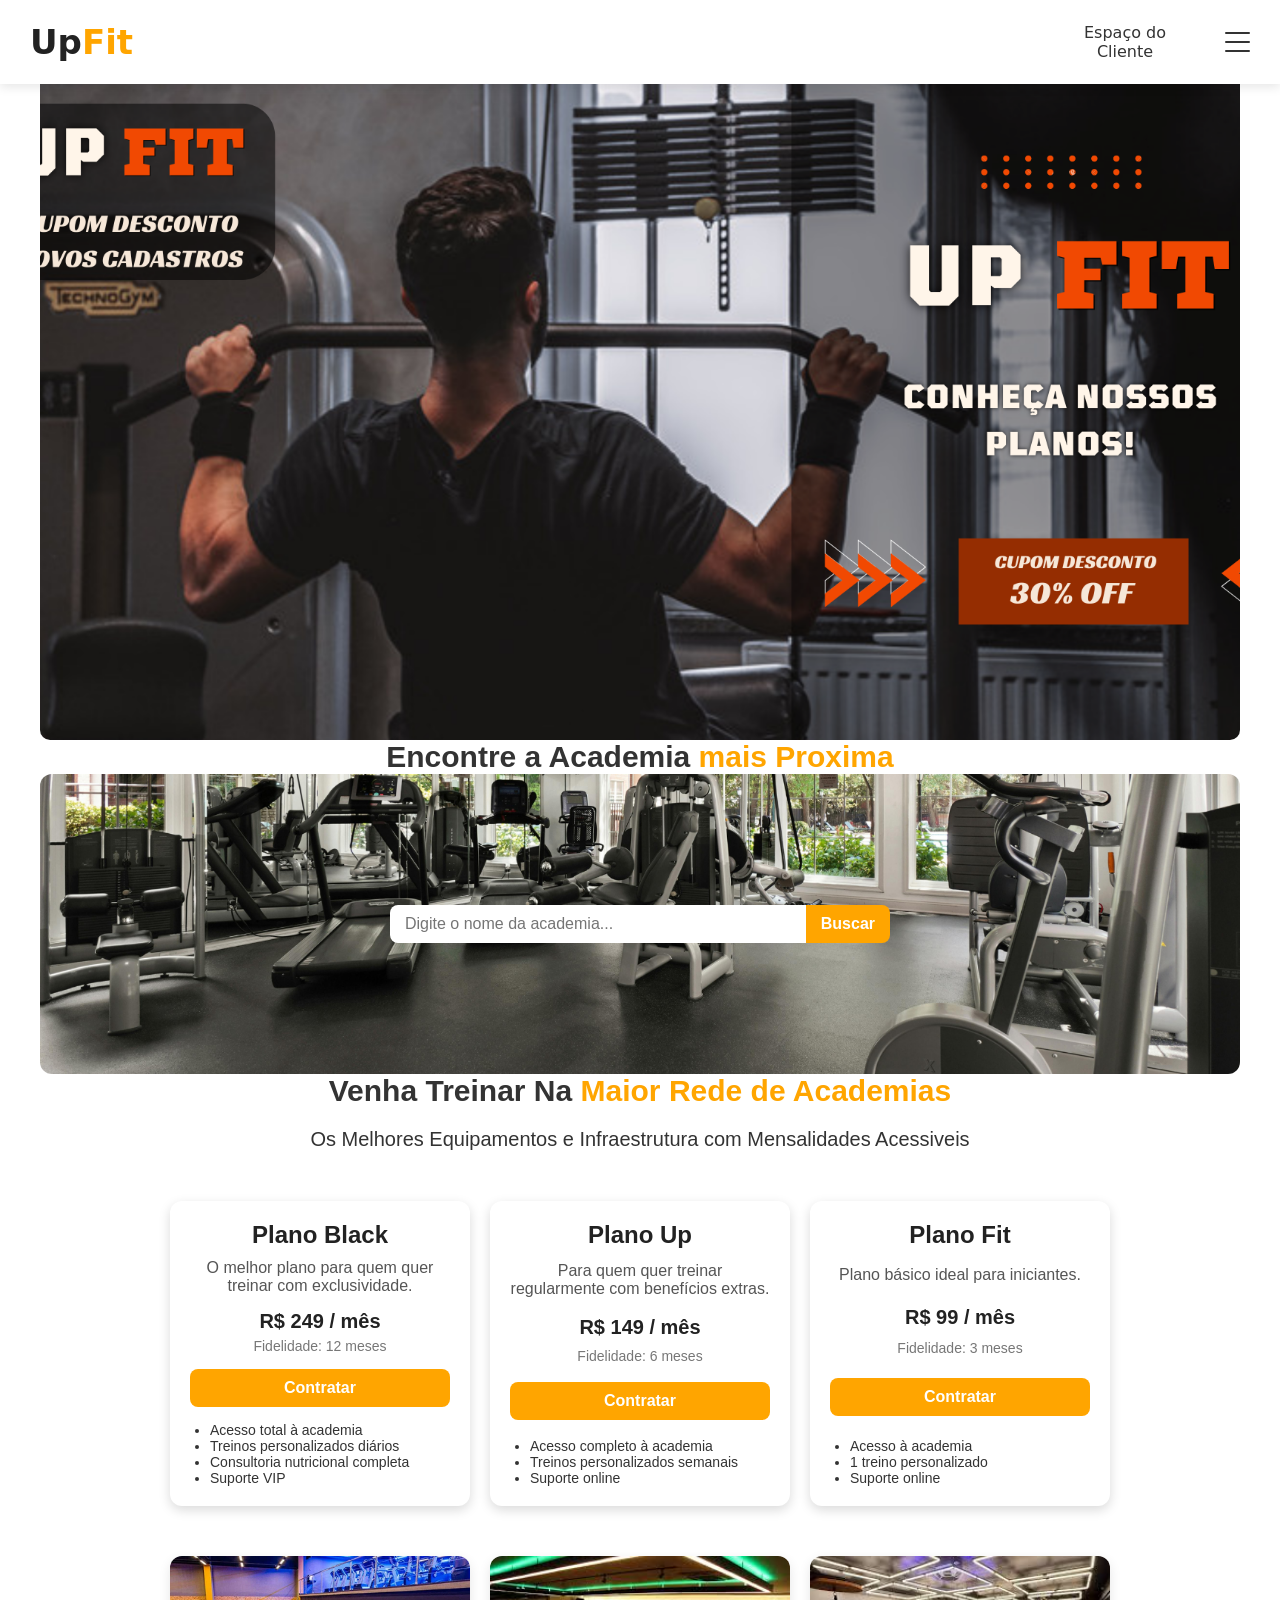
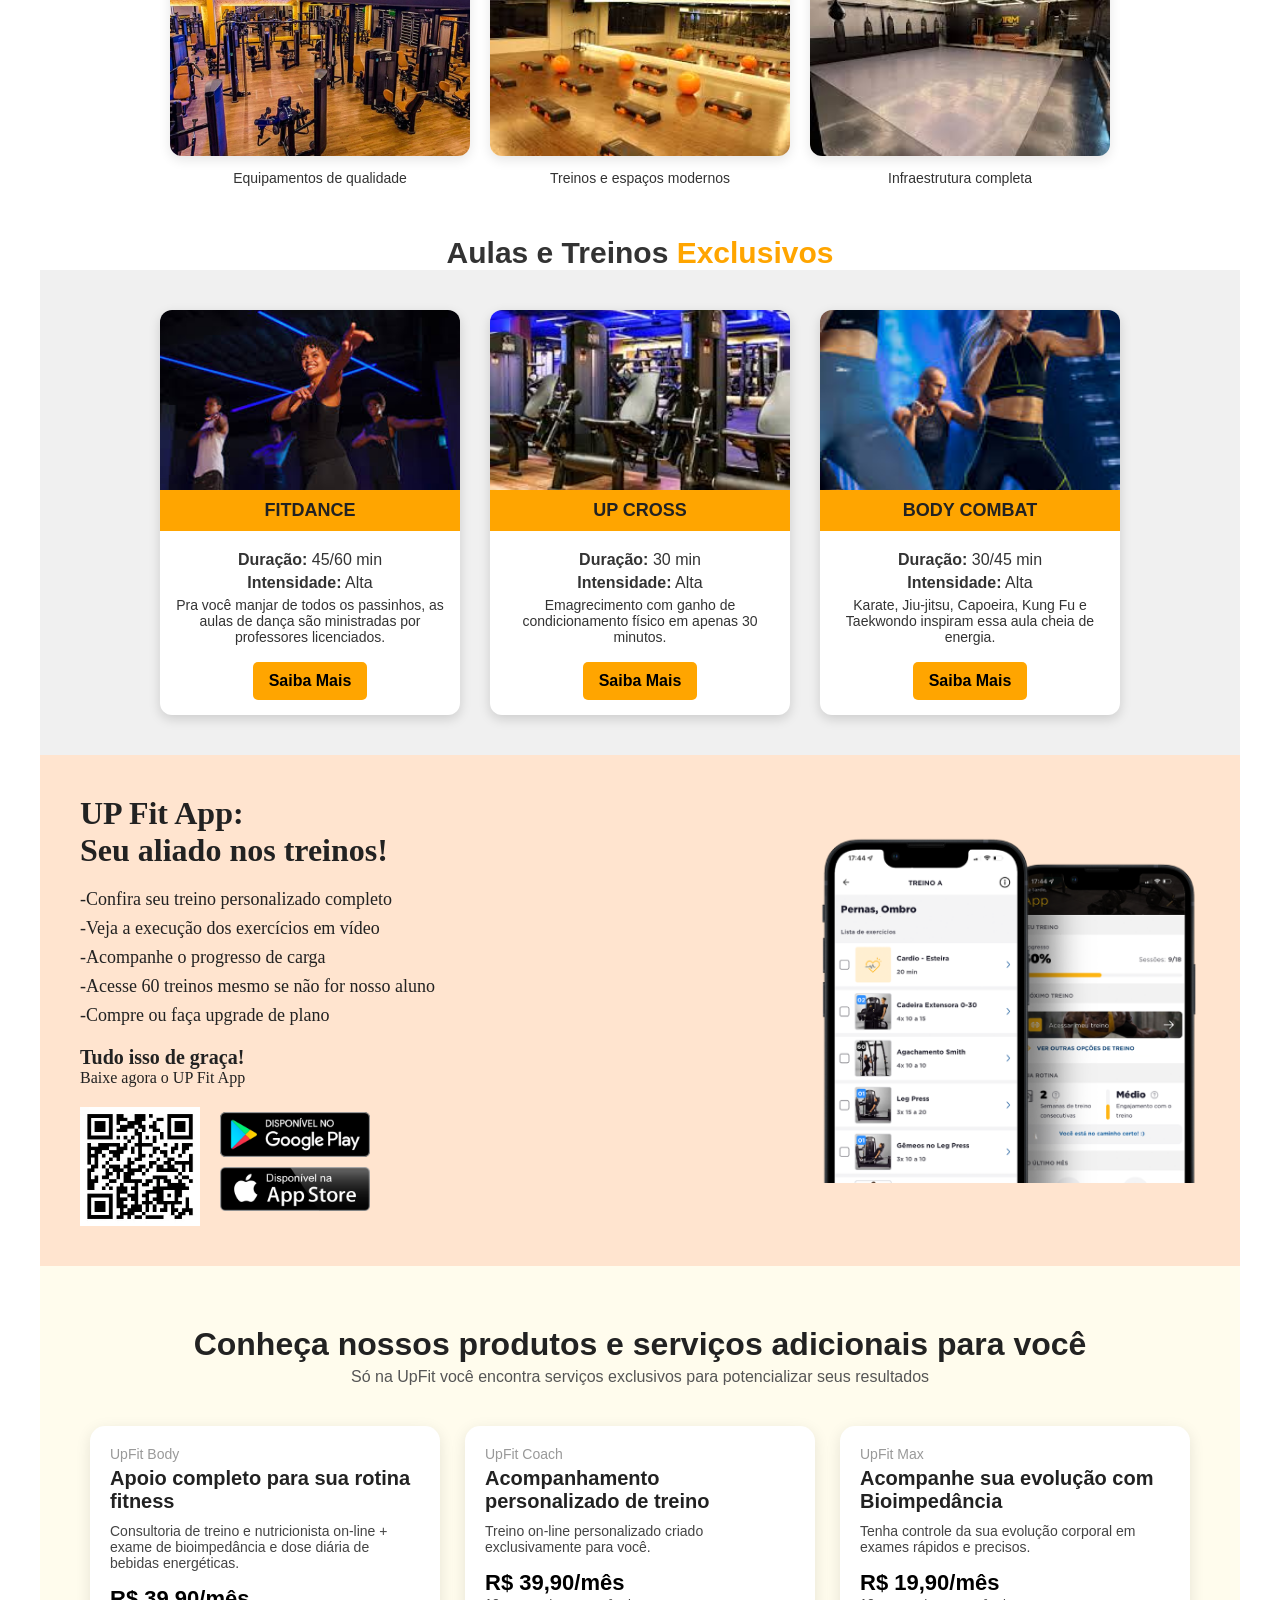
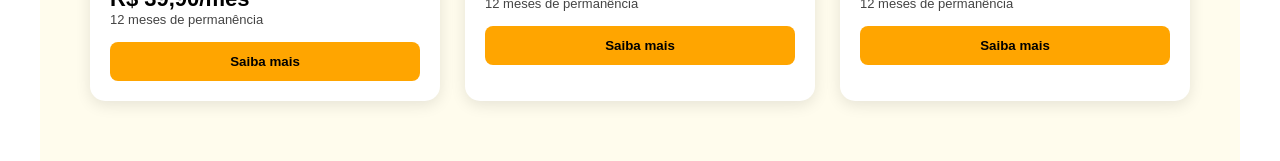
<file: index.html>
<!DOCTYPE html>
<html lang="pt-br">

<head>
    <meta charset="utf-8">
    <title>UpFit</title>
    <link rel="stylesheet" href="style.css">
    
</head>

<body>

<!-- Cabeçalho -->
<header>
    <!-- Logo -->
    <div class="logo">Up<span>Fit</span></div>

    <!-- Botões do cabeçalho -->
    <nav>
        
        <a href="clientes.html">Espaço do Cliente</a>
        
        

        <div class="menu-hamburguer" onclick="toggleMenu()">
            <span></span>
            <span></span>
            <span></span>
        </div>
    </nav>
</header>

<!-- Banner -->
<div class="banner"></div>

<h1 class="encontrar">Encontre a Academia <span>mais Proxima</span></h1>

<div class="banners">
    <!-- Barra de pesquisa -->
    <div class="search-container">
        <input type="text" placeholder="Digite o nome da academia..." />
        <button>Buscar</button>
    </div>
</div>

<h1 class="encontrar">Venha Treinar Na <span>Maior Rede de Academias</span></h1>
<h3 class="mensalidades">Os Melhores Equipamentos e Infraestrutura com Mensalidades Acessiveis</h3>

<!-- Seção de planos -->
<section class="planos">
  <!-- Plano Black (mais vantajoso) -->
  <div class="card destaque">
    <h3 class="plano-titulo">Plano Black</h3>
    <p class="plano-desc">O melhor plano para quem quer treinar com exclusividade.</p>
    <p class="plano-preco">R$ 249 / mês</p>
    <p class="plano-fidelidade">Fidelidade: 12 meses</p>
    <button class="btn-contratar">Contratar</button>
    <ul class="plano-beneficios">
      <li>Acesso total à academia</li>
      <li>Treinos personalizados diários</li>
      <li>Consultoria nutricional completa</li>
      <li>Suporte VIP</li>
    </ul>
  </div>

  <!-- Plano Up -->
  <div class="card">
    <h3 class="plano-titulo">Plano Up</h3>
    <p class="plano-desc">Para quem quer treinar regularmente com benefícios extras.</p>
    <p class="plano-preco">R$ 149 / mês</p>
    <p class="plano-fidelidade">Fidelidade: 6 meses</p>
    <button class="btn-contratar">Contratar</button>
    <ul class="plano-beneficios">
      <li>Acesso completo à academia</li>
      <li>Treinos personalizados semanais</li>
      <li>Suporte online</li>
    </ul>
  </div>

  <!-- Plano Fit -->
  <div class="card">
    <h3 class="plano-titulo">Plano Fit</h3>
    <p class="plano-desc">Plano básico ideal para iniciantes.</p>
    <p class="plano-preco">R$ 99 / mês</p>
    <p class="plano-fidelidade">Fidelidade: 3 meses</p>
    <button class="btn-contratar">Contratar</button>
    <ul class="plano-beneficios">
      <li>Acesso à academia</li>
      <li>1 treino personalizado</li>
      <li>Suporte online</li>
    </ul>
  </div>
</section>

<!-- Seção de imagens centralizadas com descrições -->
<section class="imagens-centralizadas">
    <div class="imagem-card">
        <img src="smartfit-academias-na-barra-da-tijuca-rio-de-janeiro-1024x576.jpg.webp" alt="Imagem 1">
        <p class="descricao">Equipamentos de qualidade</p>
    </div>
    <div class="imagem-card">
        <img src="baixados.jpeg" alt="Imagem 2">
        <p class="descricao">Treinos e espaços modernos</p>
    </div>
    <div class="imagem-card">
        <img src="baixados (1).jpeg" alt="Imagem 3">
        <p class="descricao">Infraestrutura completa</p>
    </div>
</section>

<!-- Seção de Aulas e Treinos Exclusivos -->
<div class="Experiência">
    <h1 class="encontrar">Aulas e Treinos <span>Exclusivos</span></h1>
</div>

<section class="cards-aulas">
    <!-- Card FitDance -->
    <div class="card-aula">
        <img src="fitdance.jpeg" alt="FitDance">
        <div class="tag">FITDANCE</div>
        <div class="info">
            <p><strong>Duração:</strong> 45/60 min</p>
            <p><strong>Intensidade:</strong> Alta</p>
            <p class="desc">
                Pra você manjar de todos os passinhos, as aulas de dança são ministradas por professores licenciados.
            </p>
            <a href="#" class="btn">Saiba Mais</a>
        </div>
    </div>

    <!-- Card Smart Cross -->
    <div class="card-aula">
        <img src="smartcross.jpeg" alt="Smart Cross">
        <div class="tag">UP CROSS</div>
        <div class="info">
            <p><strong>Duração:</strong> 30 min</p>
            <p><strong>Intensidade:</strong> Alta</p>
            <p class="desc">
                Emagrecimento com ganho de condicionamento físico em apenas 30 minutos.
            </p>
            <a href="#" class="btn">Saiba Mais</a>
        </div>
    </div>

    <!-- Card Body Combat -->
    <div class="card-aula">
        <img src="bodycombat.jpeg" alt="Body Combat">
        <div class="tag">BODY COMBAT</div>
        <div class="info">
            <p><strong>Duração:</strong> 30/45 min</p>
            <p><strong>Intensidade:</strong> Alta</p>
            <p class="desc">
                Karate, Jiu-jitsu, Capoeira, Kung Fu e Taekwondo inspiram essa aula cheia de energia.
            </p>
            <a href="#" class="btn">Saiba Mais</a>
        </div>
    </div>
</section>

<section class="app-section">
  <div class="app-text">
    <h2>UP Fit App:<br>Seu aliado nos treinos!</h2>

    <ul>
      <li>-Confira seu treino personalizado completo</li>
      <li>-Veja a execução dos exercícios em vídeo</li>
      <li>-Acompanhe o progresso de carga</li>
      <li>-Acesse 60 treinos mesmo se não for nosso aluno</li>
      <li>-Compre ou faça upgrade de plano</li>
    </ul>

    <p class="gratis">Tudo isso de graça!</p>
    <p>Baixe agora o UP Fit App</p>

    <div class="downloads">
      <img src="QR.webp" class="qr" alt="QR Code">

      <div class="lojas">
        <img src="disponivel-google-play-badge-6.png" alt="Google Play">
        <img src="disponivel-na-app-store-botao-10.png" alt="App Store">
      </div>
    </div>
  </div>

  <div class="app-image">
    <img src="APPP.png" alt="Mockup App">

    </div>
</section>

    <!-- Seção Produtos e Serviços Adicionais -->
<section class="produtos-servicos">
    <h2 class="titulo-servicos">Conheça nossos produtos e serviços adicionais para você</h2>
    <p class="subtitulo-servicos">
        Só na UpFit você encontra serviços exclusivos para potencializar seus resultados
    </p>

    <div class="cards-servicos">
        <!-- Card 1 -->
        <div class="servico-card">
           

            <div class="servico-content">
                <p class="categoria">UpFit Body</p>
                <h3 class="servico-titulo">Apoio completo para sua rotina fitness</h3>
                <p class="servico-desc">
                    Consultoria de treino e nutricionista on-line + exame de bioimpedância e dose diária de bebidas energéticas.
                </p>

                <p class="servico-preco">R$ 39,90/mês</p>
                <p class="servico-fidelidade">12 meses de permanência</p>

                <button class="servico-btn">Saiba mais</button>
            </div>
        </div>

        <!-- Card 2 -->
        <div class="servico-card">
            
            <div class="servico-content">
                <p class="categoria">UpFit Coach</p>
                <h3 class="servico-titulo">Acompanhamento personalizado de treino</h3>
                <p class="servico-desc">
                    Treino on-line personalizado criado exclusivamente para você.
                </p>

                <p class="servico-preco">R$ 39,90/mês</p>
                <p class="servico-fidelidade">12 meses de permanência</p>

                <button class="servico-btn">Saiba mais</button>
            </div>
        </div>

        <!-- Card 3 -->
        <div class="servico-card">
            
            <div class="servico-content">
                <p class="categoria">UpFit Max</p>
                <h3 class="servico-titulo">Acompanhe sua evolução com Bioimpedância</h3>
                <p class="servico-desc">
                    Tenha controle da sua evolução corporal em exames rápidos e precisos.
                </p>

                <p class="servico-preco">R$ 19,90/mês</p>
                <p class="servico-fidelidade">12 meses de permanência</p>

                <button class="servico-btn">Saiba mais</button>
            </div>
        </div>

    </div>
</section>

  
</body>
</html>
</file>
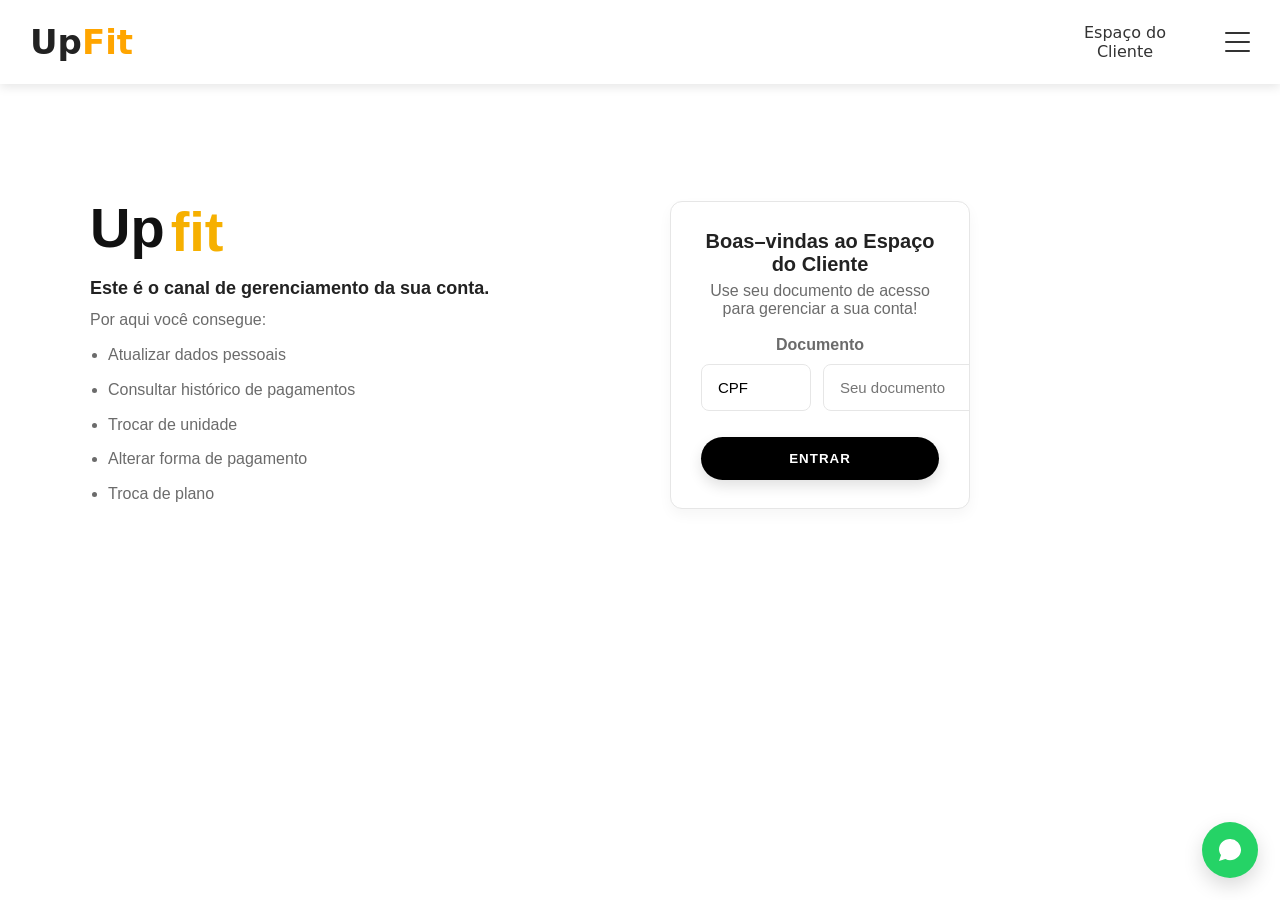
<file: clientes.html>
<!DOCTYPE html>
<html lang="pt-br">

<head>
    <meta charset="utf-8">
    <title>UpFit</title>
    <link rel="stylesheet" href="style.css">
</head>

<body>

<!-- Cabeçalho -->
<header>
    <!-- Logo -->
    <div class="logo">Up<span>Fit</span></div>

    <!-- Botões do cabeçalho -->
    <nav>
        
        <a href="cliente.html">Espaço do Cliente</a>
        
        

        <div class="menu-hamburguer" onclick="toggleMenu()">
            <span></span>
            <span></span>
            <span></span>
        </div>
    </nav>
</header>

 <main class="container">
    <section class="left">
      <div class="brand">
        <span class="smart">Up</span><span class="fit">fit</span>
      </div>

      <h3>Este é o canal de gerenciamento da sua conta.</h3>

      <p class="intro">Por aqui você consegue:</p>

      <ul class="benefits">
        <li>Atualizar dados pessoais</li>
        <li>Consultar histórico de pagamentos</li>
        <li>Trocar de unidade</li>
        <li>Alterar forma de pagamento</li>
        <li>Troca de plano</li>
      </ul>
    </section>

    <section class="right">
      <div class="card">
        <h2>Boas–vindas ao Espaço do Cliente</h2>
        <p class="sub">Use seu documento de acesso para gerenciar a sua conta!</p>

        <label class="lbl">Documento</label>
        <div class="row">
          <select class="doc-select" aria-label="Tipo de documento">
            <option>CPF</option>
            <option>RG</option>
            <option>Passaporte</option>
          </select>
          <input type="text" class="doc-input" placeholder="Seu documento" />
        </div>

        <button class="enter-btn">ENTRAR</button>
      </div>
    </section>
  </main>

  <!-- Botão flutuante WhatsApp -->
  <a class="whatsapp-btn" href="https://wa.me/5511999999999" target="_blank" rel="noopener" aria-label="WhatsApp">
    <svg width="22" height="22" viewBox="0 0 24 24" fill="none" aria-hidden="true">
      <path d="M20.52 3.48A11.86 11.86 0 0012 0C5.372 0 .036 4.896 0 11.207.01 13.496.8 15.66 2.19 17.42L0 24l6.98-2.2c1.613.86 3.44 1.306 5.02 1.306 6.63 0 12.01-4.9 12.01-11 0-3.1-1.22-5.96-3.49-8.63z" fill="#fff"/>
    </svg>
  </a>
</body>
</html>
</file>
<file: style.css>
/* ------------------------- */
/* ESTILO DO CABEÇALHO FIXO */
/* ------------------------- */

header {
    display: flex;                   /* logo e menu lado a lado */
    justify-content: space-between;  /* separa logo do menu */
    align-items: center;             /* centraliza verticalmente */
    padding: 15px 30px;
    background-color: #ffffff;
    box-shadow: 0 3px 10px rgba(0, 0, 0, 0.1);

    position: fixed;   /* fixa no topo */
    top: 0;
    left: 0;
    width: 100%;
    z-index: 1000;     /* fica acima de tudo */
}

/* Evita que o conteúdo fique escondido atrás do header */
body {
    padding-top: 100px;
}

/* ------------------------- */
/* LOGO                      */
/* ------------------------- */

.logo {
    font-size: 34px;
    font-weight: 600;
    font-family: "Boldonse", system-ui;
}

.logo span { 
    color: orange;
    font-size: 34px;
}

/* ------------------------- */
/* MENU DE NAVEGAÇÃO         */
/* ------------------------- */

nav {
    display: flex;
    margin-left: auto;   /* empurra nav para a direita */
    gap: 10px;           /* espaço entre os botões */
    align-items: center;
}

/* TODOS OS BOTÕES NAV MESMO TAMANHO */
nav a {
    display: inline-block;      /* garante que o width funcione */
    width: 160px;               /* mesmo tamanho para todos */
    text-align: center;         /* centraliza o texto */
    text-decoration: none;
    font-size: 16px;
    color: #333;
    padding: 8px 15px;
    border-radius: 10px;
    transition: 0.3s;
    font-family: system-ui, Arial;
}

/* Hover: muda apenas a cor do texto */
nav a:hover {
    background-color: lightgrey;   /* mantém fundo laranja */
    color: black;               /* muda apenas a cor da letra */
}

/* Menu hambúrguer */
.menu-hamburguer {
    display: flex;
    flex-direction: column;
    justify-content: space-between;
    width: 25px;
    height: 20px;
    cursor: pointer;
    margin-left: 10px;  /* distância do último botão */
}

.menu-hamburguer span {
    display: block;
    height: 2px;
    background-color: #333;
    border-radius: 2px;
    transition: 0.3s;
}

/* Botão padrão (Buscar Academia) */
.botao {
    background-color: orange;  /* fundo laranja */
    color: white;              /* texto branco */
    padding: 10px 20px;
    border: none;
    border-radius: 8px;
    text-decoration: none;
    font-size: 16px;
    transition: color 0.3s;   /* transição suave da cor do texto */
}

/* Hover: muda apenas a cor do texto */
.botao:hover {
    color: black;             /* cor do texto ao passar o mouse */
    background-color: orange; /* mantém o fundo laranja */
}
.banner {
    width: 100%;   
    left: 105%;        /* largura total da página */
    height: 700px;          /* altura da div */
    background-image: url('Black Fitness Gym Banner.png');
    background-size: cover;  /* cobre toda a div, mantém proporção */
    background-position: center; /* centraliza a imagem */
    background-repeat: no-repeat; /* não repete a imagem */
    border-radius: 10px;
}


.encontrar {
    font-size: 30px;
    color: #333;
    text-align: center;
    font-family: Verdana, Geneva, Tahoma, sans-serif;
}

.encontrar span {
    color: orange;       /* destaca “mais Proxima” */
    font-weight: 600;
}
.banners {
    width: 100%;
    height: 300px; /* altura menor */
    background-image: url('Linkedin\ banner\ simples\ preto\ e\ branco.png'); /* substitua pela sua imagem */
    background-size: cover;
    background-position: center;
    display: flex;
    flex-direction: column;
    justify-content: center; /* centraliza verticalmente */
    align-items: center;     /* centraliza horizontalmente */
    text-align: center;
    position: relative;
    border-radius: 12px; /* cantos arredondados opcionais */
    overflow: hidden;
}
.banner2 {
    width: 50%;
    height: 250px; /* altura menor */
    background-image: url('baneerkj.png'); /* substitua pela sua imagem */
    
    background-position: center;
    display: flex;
    flex-direction: column;
    justify-content: center; /* centraliza verticalmente */
    align-items: center;     /* centraliza horizontalmente */
    text-align: center;
    
    max-height: 15px;
    margin-right: 15px;
}

/* Título */
.banners h1 {
    font-family: 'Poppins', sans-serif;
    font-size: 32px;
    color: white;
    margin-bottom: 20px;
}

.banners h1 span {
    color: orange;
    font-weight: 600;
}

/* Barra de pesquisa */
.search-container {
    display: flex;
    width: 70%;
    max-width: 500px;
}

.search-container input {
    flex: 1;
    padding: 10px 15px;
    border: none;
    border-radius: 8px 0 0 8px;
    font-size: 16px;
}

.search-container button {
    padding: 10px 15px;
    border: none;
    background-color: orange;
    color: white;
    font-size: 16px;
    font-weight: 600;
    border-radius: 0 8px 8px 0;
    cursor: pointer;
    transition: 0.3s;
}

.search-container button:hover {
    background-color: darkorange;
}


.mensalidades {
    font-family: 'Poppins', sans-serif; /* mesma fonte do título */
    font-weight: 300;    /* letra fina */
    font-size: 20px;     /* menor que o h1 */
    text-align: center;  /* centralizado */
    color: #333;         /* cor escura */
    margin-top: 20px;    /* espaçamento acima */
}
 .planos {
    display: flex;
    justify-content: center; /* centraliza os cards */
    gap: 20px;               /* espaço entre os cards */
    flex-wrap: wrap;         /* quebra em coluna em telas pequenas */
    margin: 50px 0;
    padding: 0 20px;
}

.card {
    background-color: #fff;
    border-radius: 12px;
    box-shadow: 0 4px 12px rgba(0,0,0,0.1);
    padding: 20px;
    width: 300px;
    text-align: center;
    display: flex;
    flex-direction: column;
    justify-content: space-between;
}

.plano-titulo {
    font-family: 'Poppins', sans-serif;
    font-size: 24px;
    font-weight: 600;
    margin-bottom: 10px;
}

.plano-desc {
    font-size: 16px;
    color: #555;
    margin-bottom: 15px;
}

.plano-preco {
    font-size: 20px;
    font-weight: 700;
    margin-bottom: 5px;
}

.plano-fidelidade {
    font-size: 14px;
    color: #777;
    margin-bottom: 15px;
}

.btn-contratar {
    background-color: orange;
    color: white;
    padding: 10px 20px;
    font-size: 16px;
    font-weight: 600;
    border: none;
    border-radius: 8px;
    cursor: pointer;
    transition: 0.3s;
}

.btn-contratar:hover {
    background-color: darkorange;
}

.plano-beneficios {
    list-style-type: disc;
    padding-left: 20px;
    text-align: left;
    margin-top: 15px;
    color: #333;
    font-size: 14px;
}
body {
    /* Imagem de textura */
   
    background-repeat: repeat;       /* repete a textura */
    background-size: auto;           /* mantém o tamanho original da textura */
    background-attachment: fixed;    /* fixa a textura quando rolar a página */
    background-position: top left;   /* começa no canto superior esquerdo */
    
    /* Garante que o conteúdo fique visível por cima */
    position: relative;
    z-index: 0;
}

.imagens-centralizadas {
    display: flex;
    justify-content: center;  /* centraliza horizontalmente */
    gap: 20px;               /* espaço entre as imagens */
    margin: 50px 0;          /* espaço acima e abaixo da seção */
    flex-wrap: wrap;         /* quebra linha se a tela for pequena */
}

.imagens-centralizadas img {
    width: 250px;            /* largura média das imagens */
    height: auto;            /* mantém proporção */
    border-radius: 12px;     /* cantos arredondados opcionais */
    box-shadow: 0 4px 12px rgba(0,0,0,0.1); /* sombra suave */
    transition: transform 0.3s;
}

.imagens-centralizadas img:hover {
    transform: scale(1.05); /* leve zoom ao passar o mouse */
}

.imagens-centralizadas {
    display: flex;
    justify-content: center;
    gap: 20px;
    margin: 50px 0;
    flex-wrap: wrap;
}

.imagem-card {
    text-align: center; /* centraliza imagem e descrição */
}

.imagem-card img {
    width: 300px;      /* largura fixa */
    height: 200px;     /* altura fixa */
    object-fit: cover; /* mantém proporção e corta excesso */
    border-radius: 12px;
    box-shadow: 0 4px 12px rgba(0,0,0,0.1);
    transition: transform 0.3s;
}

.imagem-card img:hover {
    transform: scale(1.05);
}

.descricao {
    margin-top: 10px;
    font-size: 14px;
    color: #333;
    font-family: 'Poppins', sans-serif;
}
.cards-container {
    display: flex;
    justify-content: center;
    gap: 30px;
    flex-wrap: wrap;
    padding: 40px;
    background: #f8f8f8;
}

.card {
    width: 300px;
    background: #fff;
    border-radius: 12px;
    overflow: hidden;
    box-shadow: 0 4px 12px rgba(0,0,0,0.15);
    transition: transform 0.3s;
}

.card:hover {
    transform: translateY(-6px);
}

.card img {
    width: 100%;
    height: 180px;
    object-fit: cover;
}

.tag {
    background: orangered; /* amarelo Smart Fit */
    padding: 10px;
    font-weight: bold;
    text-align: center;
    font-size: 18px;
}

.info {
    padding: 15px;
}

.info p {
    margin: 5px 0;
    color: #333;
}

.desc {
    margin-top: 10px;
    font-size: 14px;
    color: #666;
}

.btn {
    display: inline-block;
    margin-top: 12px;
    background: orangered;
    padding: 10px 16px;
    border-radius: 5px;
    text-decoration: none;
    font-weight: bold;
    color: #000;
    transition: 0.3s;
}

.btn:hover {
    background: orangered;
}

/* Responsividade */
@media (max-width: 1000px) {
    .planos {
        justify-content: center;
    }
}

@media (max-width: 700px) {
    .planos {
        flex-direction: column;
        align-items: center;
    }
}

/* Responsividade */
@media (max-width: 600px) {
    .banner h1 {
        font-size: 24px;
    }

    .search-container {
        width: 90%;
    }
}
/* ------------------------- */
/* CARDS DE AULAS EXCLUSIVAS */
/* ------------------------- */
.cards-aulas {
    display: flex;
    justify-content: center;
    gap: 30px;
    flex-wrap: wrap;
    padding: 40px;
    background: #f0f0f0; /* leve fundo diferente para destacar a seção */
}

.card-aula {
    width: 300px;
    background: #fff;
    border-radius: 12px;
    overflow: hidden;
    box-shadow: 0 4px 12px rgba(0,0,0,0.15);
    transition: transform 0.3s;
    text-align: center;
    display: flex;
    flex-direction: column;
    justify-content: flex-start;
}

.card-aula:hover {
    transform: translateY(-6px);
}

.card-aula img {
    width: 100%;
    height: 180px;
    object-fit: cover;
}

.card-aula .tag {
    background: orange;
    padding: 10px;
    font-weight: bold;
    text-align: center;
    font-size: 18px;
}

.card-aula .info {
    padding: 15px;
}

.card-aula .info p {
    margin: 5px 0;
    color: #333;
    font-family: 'Poppins', sans-serif;
}

.card-aula .desc {
    margin-top: 10px;
    font-size: 14px;
    color: #666;
}

.card-aula .btn {
    display: inline-block;
    margin-top: 12px;
    background: orange;
    padding: 10px 16px;
    border-radius: 5px;
    text-decoration: none;
    font-weight: bold;
    color: #000;
    transition: 0.3s;
}

.card-aula .btn:hover {
    background: orangered;
}

.app-section {
  display: flex;
  align-items: center;
  justify-content: space-between;
  padding: 40px;
  background: #ffe4cf; /* bege igual da imagem */
  gap: 40px;
  font-family: Georgia, 'Times New Roman', Times, serif;
}

.app-text {
  max-width: 50%;
}

.app-text h2 {
  font-size: 32px;
  color: #222;
  margin-bottom: 20px;
}

.app-text ul {
  list-style: none;
  padding: 0;
  margin: 0 0 20px;
}

.app-text ul li {
  margin-bottom: 8px;
  font-size: 18px;
}

.gratis {
  font-weight: bold;
  font-size: 20px;
  margin-top: 10px;
}

.downloads {
  display: flex;
  align-items: center;
  margin-top: 20px;
  gap: 20px;
}

.qr {
  width: 120px;
}

.lojas img {
  display: block;
  width: 150px;
  margin-bottom: 10px;
}

.app-image img {
  width: 380px;
} 

/* ----------- SERVIÇOS ADICIONAIS ----------- */
.produtos-servicos {
    padding: 60px 20px;
    text-align: center;
    background: #fffced;
}

.titulo-servicos {
    font-size: 32px;
    font-weight: 700;
    margin-bottom: 5px;
}

.subtitulo-servicos {
    font-size: 16px;
    color: #555;
    margin-bottom: 40px;
}

.cards-servicos {
    display: flex;
    justify-content: center;
    gap: 25px;
    flex-wrap: wrap;
}

.servico-card {
    width: 350px;
    background: #ffffff;
    border-radius: 15px;
    box-shadow: 0 4px 15px rgba(0,0,0,0.1);
    overflow: hidden;
    transition: 0.3s;
    text-align: left;
    
}

.servico-card:hover {
  box-shadow: 0 0 0 3px orange;
}




.servico-card:hover {
    transform: translateY(-6px);
}

.servico-img {
    width: 100%;
    height: 180px;
    object-fit: cover;
}

.servico-content {
    padding: 20px;
}

.categoria {
    font-size: 14px;
    color: #999;
    margin-bottom: 5px;
}

.servico-titulo {
    font-size: 20px;
    font-weight: 700;
    margin-bottom: 10px;
}

.servico-desc {
    font-size: 14px;
    color: #444;
    margin-bottom: 15px;
}

.servico-preco {
    font-size: 22px;
    font-weight: 700;
    color: #000;
}

.servico-fidelidade {
    font-size: 13px;
    color: #444;
    margin-bottom: 15px;
}

.servico-btn {
    background: orange;
    border: none;
    padding: 12px 20px;
    border-radius: 8px;
    font-weight: bold;
    cursor: pointer;
    width: 100%;
    transition: 0.3s;
}

.servico-btn:hover {
    background: orangered;
}

/* Responsividade */
@media (max-width: 1000px) {
    .cards-aulas {
        justify-content: center;
    }
}

@media (max-width: 700px) {
    .cards-aulas {
        flex-direction: column;
        align-items: center;
    }
}
:root{
  --bg:#ffffff;
  --text:#222;
  --muted:#6b6b6b;
  --accent:#f6b000; /* amarelo semelhante */
  --card-bg:#fff;
  --border:#e6e6e6;
  --black-btn:#000;
  --radius:12px;
  --max-width:1100px;
  font-size:16px;
}

/* Reset simples */
*{box-sizing:border-box;margin:0;padding:0}
html,body{height:100%}
body{
  font-family: 'Poppins', sans-serif;
  color:var(--text);
  background:var(--bg);
  -webkit-font-smoothing:antialiased;
  -moz-osx-font-smoothing:grayscale;
  padding:40px;
}

/* Layout principal */
.container{
  max-width:var(--max-width);
  margin:0 auto;
  display:grid;
  grid-template-columns:1fr 520px;
  gap:32px;
  align-items:center;
  min-height:70vh;
}

/* Esquerda (logo e lista) */
.left .brand{
  font-weight:700;
  font-size:56px;
  margin-bottom:18px;
  display:flex;
  align-items:flex-end;
  gap:6px;
}
.brand .smart{ color:#111 }
.brand .fit{
  color:var(--accent);
  font-weight:800;
  transform: translateY(4px);
}

/* Texto e lista */
.left h3{
  font-size:18px;
  margin-bottom:12px;
  font-weight:600;
}
.left .intro{
  margin-bottom:12px;
  color:var(--muted);
}
.benefits{
  list-style:disc;
  margin-left:18px;
  color:var(--muted);
  line-height:1.8;
}
.benefits li{ margin-bottom:6px }

/* Card direito */
.right .card{
  background:var(--card-bg);
  border:1px solid var(--border);
  border-radius:12px;
  padding:28px 30px;
  box-shadow: 0 6px 14px rgba(0,0,0,0.04);
}
.right .card h2{
  text-align:center;
  margin-bottom:6px;
  font-size:20px;
}
.right .card .sub{
  text-align:center;
  color:var(--muted);
  margin-bottom:18px;
}

/* label e row */
.lbl{ display:block; font-weight:600; color:var(--muted); margin-bottom:10px; }
.row{
  display:flex;
  gap:12px;
  margin-bottom:18px;
}
.doc-select, .doc-input{
  padding:14px 16px;
  border-radius:8px;
  border:1px solid var(--border);
  font-size:15px;
  outline:none;
}
.doc-select{ width:160px; background:#fff; -webkit-appearance:none; appearance:none; }
.doc-input{ flex:1 }

/* botão entrar */
.enter-btn{
  width:100%;
  padding:14px 18px;
  border-radius:30px;
  border:none;
  background:var(--black-btn);
  color:#fff;
  font-weight:700;
  letter-spacing:1px;
  cursor:pointer;
  margin-top:8px;
  box-shadow: 0 6px 14px rgba(0,0,0,0.12);
}

/* Botão WhatsApp flutuante */
.whatsapp-btn{
  position:fixed;
  right:22px;
  bottom:22px;
  width:56px;
  height:56px;
  border-radius:50%;
  background:#25d366;
  display:inline-flex;
  align-items:center;
  justify-content:center;
  box-shadow: 0 8px 20px rgba(0,0,0,0.15);
  text-decoration:none;
  z-index:999;
}
.whatsapp-btn svg{ filter: drop-shadow(0 0 0 rgba(0,0,0,0.12)); }

/* Responsividade */
@media (max-width:980px){
  .container{ grid-template-columns:1fr; gap:24px; padding:20px; }
  .left{ order:2 }
  .right{ order:1 }
  .brand{ font-size:48px }
  .right .card{ padding:20px }
}
@media (max-width:420px){
  .brand{ font-size:40px }
  .doc-select{ width:120px; padding:12px }
  .doc-input{ padding:12px }
  .enter-btn{ padding:12px }
}
</file>
